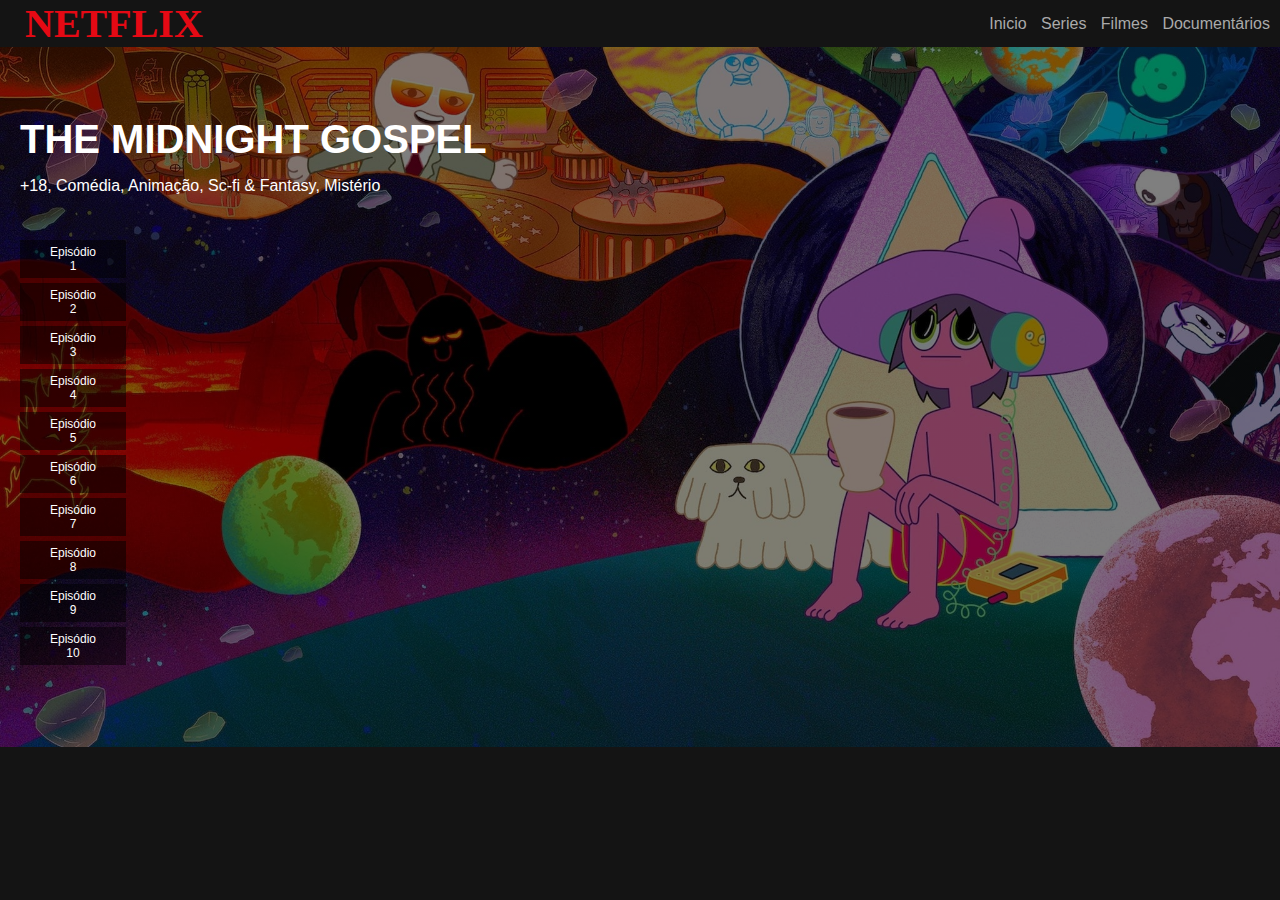
<file: informacoes/index.html>
<!DOCTYPE html>
    <html lang="pt-br">
    <head>
        <meta charset="UTF-8">
        <meta name="viewport" content="width=device-width, initial-scale=1.0">
        <link rel="stylesheet" href="style.css">
        <title>MAIS INFORMAÇÕES</title>

    </head>

    <body>
        <header>
            <div class="container">
                <h2 class="logo">NETFLIX</h2>
                <nav>
                    <a href="#">Inicio  </a>    
                    <a href="#">Series  </a>   
                    <a href="#">Filmes  </a>    
                    <a href="#">Documentários  </a>    
                </nav>
            </div>
        </header>

        <main>
            <div class="filme-principal">
                <div class="container">
                    <h3 class="titulo">THE MIDNIGHT GOSPEL</h3>
                    <p class="descricao">+18, Comédia, Animação, Sc-fi & Fantasy, Mistério</p>
                </div>
                    <div class="botoes">
                        <button role="button" class="botao">
                            Episódio 1
                        </button>
                        <button role="button" class="botao">
                            Episódio 2
                        </button>
                        <button role="button" class="botao">
                            Episódio 3
                        </button>
                        <button role="button" class="botao">
                            Episódio 4
                        </button>
                        <button role="button" class="botao">
                            Episódio 5
                        </button>
                        <button role="button" class="botao">
                            Episódio 6
                        </button>
                        <button role="button" class="botao">
                            Episódio 7
                        </button>
                        <button role="button" class="botao">
                            Episódio 8
                        </button>
                        <button role="button" class="botao">
                            Episódio 9
                        </button>
                        <button role="button" class="botao">
                            Episódio 10
                        </button>
                        
                    </div>
           </div>    
        </main>


    </body>
    </html>
</file>
<file: informacoes/style.css>
:root{
    --vermelho:#E50914;
    --preta:#141414;
}

*{
    margin: 0;
    padding: 0;
    box-sizing: border-box;
}


body{
    background: var(--preta);
    font-family: 'Arial', Times, serif;
    color: white;
}


header .container{
    display: flex;
    flex-direction: row;
    align-items: center;
    justify-content: space-between;
}

header .logo{
    margin-left: 5px;
    color: var(--vermelho);
    font-family: 'Arial Black', Times;
    font-size: 40px;
}

header nav a{
    text-decoration: none;
    color: #AAA;
    margin-right:  10px;
}

header nav a:hover{
    color: #fff;
}

.container{
    margin-left: 20px;
}

.filme-principal{
    font-size: 16px;
    background: linear-gradient(rgba(0,0,0,.50),rgba(0,0,0,.50) 100%), url(./midnight-capa.jpg);

    height: 700px; /*700 imagem inteira*/
    background-size: cover;

    display: flex;
    flex-direction: column;
    align-items: flex-start;
    
    }

.filme-principal .descricao{
    margin-top: 15px;
    margin-bottom: 40px;
}

.titulo{
    margin-top: 15%;
    font-size: 40px;
    font-family: 'Trebuchet MS', Arial, sans-serif;
}

.filme-principal .botoes{
    margin-right: 100%;
    margin-left: 20px;
}

.botao{
    background-color: rgba(0,0,0,.50) ;
    border: none;
    color: white;

    padding: 5px 30px;
    margin-right: 15px;
    margin-top: 5px;
    font-size: 12px;

    cursor: pointer;
    transition: .3s ease all;
}

.botao:hover{
    background-color: white;
    color: black;
}
</file>
